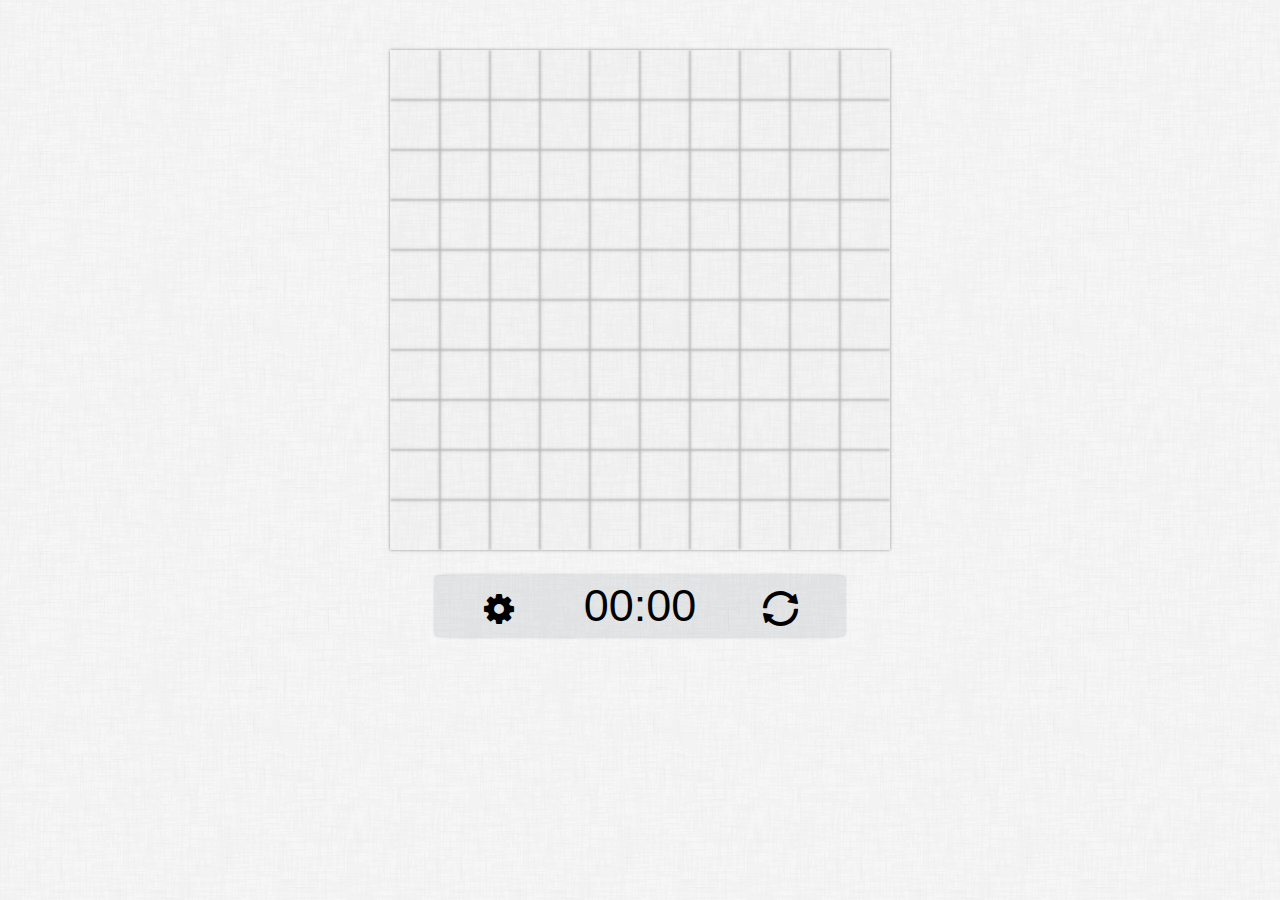
<file: index.html>
<!DOCTYPE html>
<html lang="en">

<head>
    <meta charset="UTF-8">
    <meta name="viewport" content="width=device-width, initial-scale=1.0">
    <meta http-equiv="X-UA-Compatible" content="ie=edge">
    <script src="js/jquery-3.3.1.min.js"></script>
    <script src="js/main.js"></script>
    <script src="js/jquery-ui-1.12.1.custom/jquery-ui.js"></script>
  
    <link rel="stylesheet" href="css/main.css">
    <link rel="stylesheet" href="js/jquery-ui-1.12.1.custom/jquery-ui.css">
    <link rel="stylesheet" href="css/fontello-28ac5eaf/css/saper.css">
    <link rel="stylesheet" href="css/animate.css-master/animate.css">
    <title>Saper</title>
</head>

<body>     
    <div id="brett" class="animated "></div>
    <div id="tabela" class="animated" >
        <i class="icon-cog-1"></i> <span>00:00</span> <i class="icon-spin3 animate-spin"></i>
    </div>
    <div id="ustawienia" class="animated ">
        <!--  -->
        <p>
            <label for="szerokosc">Szerokość:</label>
            <input type="text" id="szerokosc" readonly >
        </p>
        <div id="slider-szerokosc"></div>
  
    <!--  -->
    <p>
        <label for="dlugosc">Długość:</label>
        <input type="text" id="dlugosc" readonly>
    </p>
    <div id="slider-dlugosc"></div>
   
    <p>
        <label for="bomb">Ilość bomb:</label>
        <input type="text" id="bomb" readonly >
    </p>
    <div id="slider-bomb"></div>
    <div id="zapis">Zapis zmiany</div>
      </div>
    <!--  -->

</body>

</html>

<!-- ustawienia czas restart -->
</file>
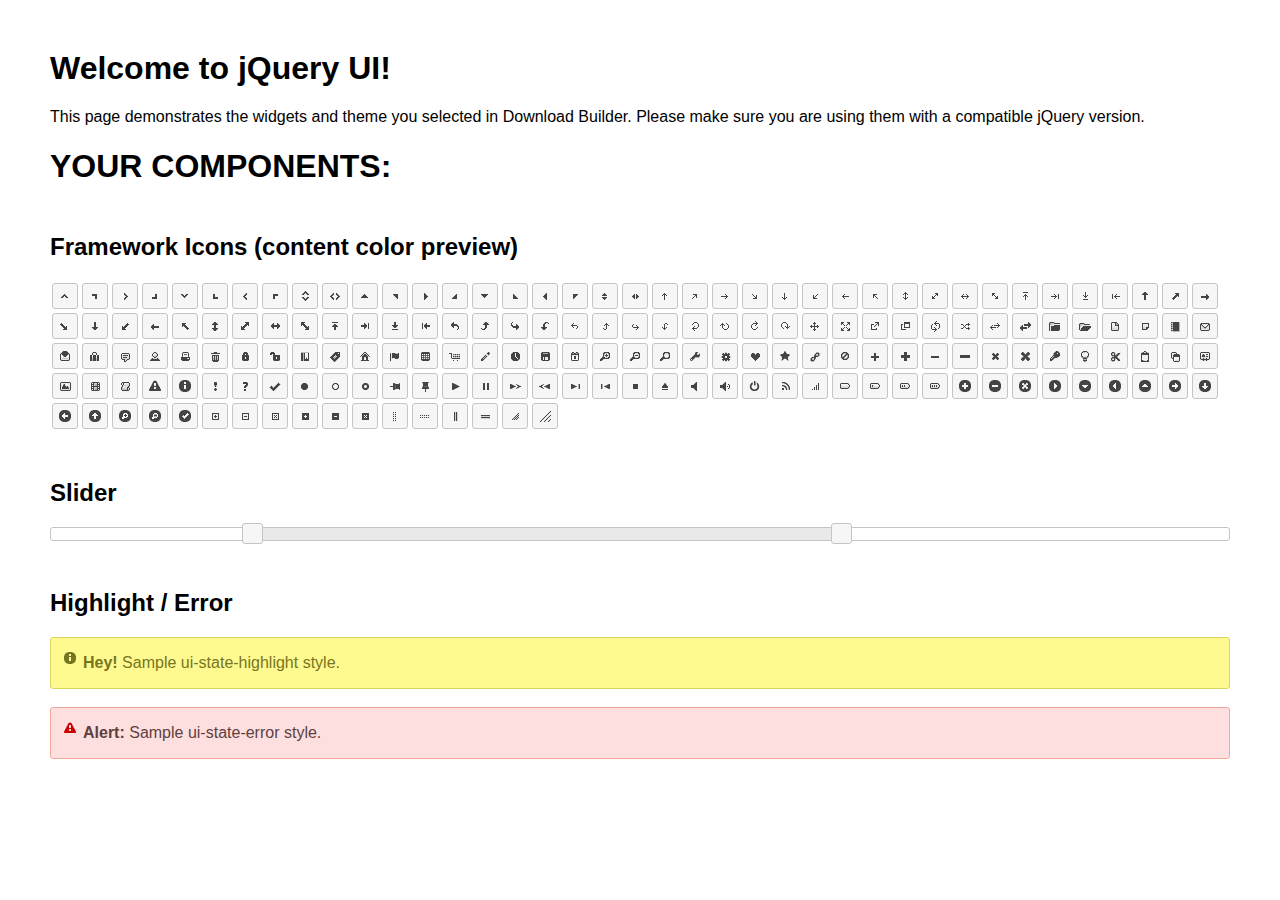
<file: js/jquery-ui-1.12.1.custom/index.html>
<!doctype html>
<html lang="us">
<head>
	<meta charset="utf-8">
	<title>jQuery UI Example Page</title>
	<link href="jquery-ui.css" rel="stylesheet">
	<style>
	body{
		font-family: "Trebuchet MS", sans-serif;
		margin: 50px;
	}
	.demoHeaders {
		margin-top: 2em;
	}
	#dialog-link {
		padding: .4em 1em .4em 20px;
		text-decoration: none;
		position: relative;
	}
	#dialog-link span.ui-icon {
		margin: 0 5px 0 0;
		position: absolute;
		left: .2em;
		top: 50%;
		margin-top: -8px;
	}
	#icons {
		margin: 0;
		padding: 0;
	}
	#icons li {
		margin: 2px;
		position: relative;
		padding: 4px 0;
		cursor: pointer;
		float: left;
		list-style: none;
	}
	#icons span.ui-icon {
		float: left;
		margin: 0 4px;
	}
	.fakewindowcontain .ui-widget-overlay {
		position: absolute;
	}
	select {
		width: 200px;
	}
	</style>
</head>
<body>

<h1>Welcome to jQuery UI!</h1>

<div class="ui-widget">
	<p>This page demonstrates the widgets and theme you selected in Download Builder. Please make sure you are using them with a compatible jQuery version.</p>
</div>

<h1>YOUR COMPONENTS:</h1>
















<h2 class="demoHeaders">Framework Icons (content color preview)</h2>
<ul id="icons" class="ui-widget ui-helper-clearfix">
	<li class="ui-state-default ui-corner-all" title=".ui-icon-caret-1-n"><span class="ui-icon ui-icon-caret-1-n"></span></li>
	<li class="ui-state-default ui-corner-all" title=".ui-icon-caret-1-ne"><span class="ui-icon ui-icon-caret-1-ne"></span></li>
	<li class="ui-state-default ui-corner-all" title=".ui-icon-caret-1-e"><span class="ui-icon ui-icon-caret-1-e"></span></li>
	<li class="ui-state-default ui-corner-all" title=".ui-icon-caret-1-se"><span class="ui-icon ui-icon-caret-1-se"></span></li>
	<li class="ui-state-default ui-corner-all" title=".ui-icon-caret-1-s"><span class="ui-icon ui-icon-caret-1-s"></span></li>
	<li class="ui-state-default ui-corner-all" title=".ui-icon-caret-1-sw"><span class="ui-icon ui-icon-caret-1-sw"></span></li>
	<li class="ui-state-default ui-corner-all" title=".ui-icon-caret-1-w"><span class="ui-icon ui-icon-caret-1-w"></span></li>
	<li class="ui-state-default ui-corner-all" title=".ui-icon-caret-1-nw"><span class="ui-icon ui-icon-caret-1-nw"></span></li>
	<li class="ui-state-default ui-corner-all" title=".ui-icon-caret-2-n-s"><span class="ui-icon ui-icon-caret-2-n-s"></span></li>
	<li class="ui-state-default ui-corner-all" title=".ui-icon-caret-2-e-w"><span class="ui-icon ui-icon-caret-2-e-w"></span></li>
	<li class="ui-state-default ui-corner-all" title=".ui-icon-triangle-1-n"><span class="ui-icon ui-icon-triangle-1-n"></span></li>
	<li class="ui-state-default ui-corner-all" title=".ui-icon-triangle-1-ne"><span class="ui-icon ui-icon-triangle-1-ne"></span></li>
	<li class="ui-state-default ui-corner-all" title=".ui-icon-triangle-1-e"><span class="ui-icon ui-icon-triangle-1-e"></span></li>
	<li class="ui-state-default ui-corner-all" title=".ui-icon-triangle-1-se"><span class="ui-icon ui-icon-triangle-1-se"></span></li>
	<li class="ui-state-default ui-corner-all" title=".ui-icon-triangle-1-s"><span class="ui-icon ui-icon-triangle-1-s"></span></li>
	<li class="ui-state-default ui-corner-all" title=".ui-icon-triangle-1-sw"><span class="ui-icon ui-icon-triangle-1-sw"></span></li>
	<li class="ui-state-default ui-corner-all" title=".ui-icon-triangle-1-w"><span class="ui-icon ui-icon-triangle-1-w"></span></li>
	<li class="ui-state-default ui-corner-all" title=".ui-icon-triangle-1-nw"><span class="ui-icon ui-icon-triangle-1-nw"></span></li>
	<li class="ui-state-default ui-corner-all" title=".ui-icon-triangle-2-n-s"><span class="ui-icon ui-icon-triangle-2-n-s"></span></li>
	<li class="ui-state-default ui-corner-all" title=".ui-icon-triangle-2-e-w"><span class="ui-icon ui-icon-triangle-2-e-w"></span></li>
	<li class="ui-state-default ui-corner-all" title=".ui-icon-arrow-1-n"><span class="ui-icon ui-icon-arrow-1-n"></span></li>
	<li class="ui-state-default ui-corner-all" title=".ui-icon-arrow-1-ne"><span class="ui-icon ui-icon-arrow-1-ne"></span></li>
	<li class="ui-state-default ui-corner-all" title=".ui-icon-arrow-1-e"><span class="ui-icon ui-icon-arrow-1-e"></span></li>
	<li class="ui-state-default ui-corner-all" title=".ui-icon-arrow-1-se"><span class="ui-icon ui-icon-arrow-1-se"></span></li>
	<li class="ui-state-default ui-corner-all" title=".ui-icon-arrow-1-s"><span class="ui-icon ui-icon-arrow-1-s"></span></li>
	<li class="ui-state-default ui-corner-all" title=".ui-icon-arrow-1-sw"><span class="ui-icon ui-icon-arrow-1-sw"></span></li>
	<li class="ui-state-default ui-corner-all" title=".ui-icon-arrow-1-w"><span class="ui-icon ui-icon-arrow-1-w"></span></li>
	<li class="ui-state-default ui-corner-all" title=".ui-icon-arrow-1-nw"><span class="ui-icon ui-icon-arrow-1-nw"></span></li>
	<li class="ui-state-default ui-corner-all" title=".ui-icon-arrow-2-n-s"><span class="ui-icon ui-icon-arrow-2-n-s"></span></li>
	<li class="ui-state-default ui-corner-all" title=".ui-icon-arrow-2-ne-sw"><span class="ui-icon ui-icon-arrow-2-ne-sw"></span></li>
	<li class="ui-state-default ui-corner-all" title=".ui-icon-arrow-2-e-w"><span class="ui-icon ui-icon-arrow-2-e-w"></span></li>
	<li class="ui-state-default ui-corner-all" title=".ui-icon-arrow-2-se-nw"><span class="ui-icon ui-icon-arrow-2-se-nw"></span></li>
	<li class="ui-state-default ui-corner-all" title=".ui-icon-arrowstop-1-n"><span class="ui-icon ui-icon-arrowstop-1-n"></span></li>
	<li class="ui-state-default ui-corner-all" title=".ui-icon-arrowstop-1-e"><span class="ui-icon ui-icon-arrowstop-1-e"></span></li>
	<li class="ui-state-default ui-corner-all" title=".ui-icon-arrowstop-1-s"><span class="ui-icon ui-icon-arrowstop-1-s"></span></li>
	<li class="ui-state-default ui-corner-all" title=".ui-icon-arrowstop-1-w"><span class="ui-icon ui-icon-arrowstop-1-w"></span></li>
	<li class="ui-state-default ui-corner-all" title=".ui-icon-arrowthick-1-n"><span class="ui-icon ui-icon-arrowthick-1-n"></span></li>
	<li class="ui-state-default ui-corner-all" title=".ui-icon-arrowthick-1-ne"><span class="ui-icon ui-icon-arrowthick-1-ne"></span></li>
	<li class="ui-state-default ui-corner-all" title=".ui-icon-arrowthick-1-e"><span class="ui-icon ui-icon-arrowthick-1-e"></span></li>
	<li class="ui-state-default ui-corner-all" title=".ui-icon-arrowthick-1-se"><span class="ui-icon ui-icon-arrowthick-1-se"></span></li>
	<li class="ui-state-default ui-corner-all" title=".ui-icon-arrowthick-1-s"><span class="ui-icon ui-icon-arrowthick-1-s"></span></li>
	<li class="ui-state-default ui-corner-all" title=".ui-icon-arrowthick-1-sw"><span class="ui-icon ui-icon-arrowthick-1-sw"></span></li>
	<li class="ui-state-default ui-corner-all" title=".ui-icon-arrowthick-1-w"><span class="ui-icon ui-icon-arrowthick-1-w"></span></li>
	<li class="ui-state-default ui-corner-all" title=".ui-icon-arrowthick-1-nw"><span class="ui-icon ui-icon-arrowthick-1-nw"></span></li>
	<li class="ui-state-default ui-corner-all" title=".ui-icon-arrowthick-2-n-s"><span class="ui-icon ui-icon-arrowthick-2-n-s"></span></li>
	<li class="ui-state-default ui-corner-all" title=".ui-icon-arrowthick-2-ne-sw"><span class="ui-icon ui-icon-arrowthick-2-ne-sw"></span></li>
	<li class="ui-state-default ui-corner-all" title=".ui-icon-arrowthick-2-e-w"><span class="ui-icon ui-icon-arrowthick-2-e-w"></span></li>
	<li class="ui-state-default ui-corner-all" title=".ui-icon-arrowthick-2-se-nw"><span class="ui-icon ui-icon-arrowthick-2-se-nw"></span></li>
	<li class="ui-state-default ui-corner-all" title=".ui-icon-arrowthickstop-1-n"><span class="ui-icon ui-icon-arrowthickstop-1-n"></span></li>
	<li class="ui-state-default ui-corner-all" title=".ui-icon-arrowthickstop-1-e"><span class="ui-icon ui-icon-arrowthickstop-1-e"></span></li>
	<li class="ui-state-default ui-corner-all" title=".ui-icon-arrowthickstop-1-s"><span class="ui-icon ui-icon-arrowthickstop-1-s"></span></li>
	<li class="ui-state-default ui-corner-all" title=".ui-icon-arrowthickstop-1-w"><span class="ui-icon ui-icon-arrowthickstop-1-w"></span></li>
	<li class="ui-state-default ui-corner-all" title=".ui-icon-arrowreturnthick-1-w"><span class="ui-icon ui-icon-arrowreturnthick-1-w"></span></li>
	<li class="ui-state-default ui-corner-all" title=".ui-icon-arrowreturnthick-1-n"><span class="ui-icon ui-icon-arrowreturnthick-1-n"></span></li>
	<li class="ui-state-default ui-corner-all" title=".ui-icon-arrowreturnthick-1-e"><span class="ui-icon ui-icon-arrowreturnthick-1-e"></span></li>
	<li class="ui-state-default ui-corner-all" title=".ui-icon-arrowreturnthick-1-s"><span class="ui-icon ui-icon-arrowreturnthick-1-s"></span></li>
	<li class="ui-state-default ui-corner-all" title=".ui-icon-arrowreturn-1-w"><span class="ui-icon ui-icon-arrowreturn-1-w"></span></li>
	<li class="ui-state-default ui-corner-all" title=".ui-icon-arrowreturn-1-n"><span class="ui-icon ui-icon-arrowreturn-1-n"></span></li>
	<li class="ui-state-default ui-corner-all" title=".ui-icon-arrowreturn-1-e"><span class="ui-icon ui-icon-arrowreturn-1-e"></span></li>
	<li class="ui-state-default ui-corner-all" title=".ui-icon-arrowreturn-1-s"><span class="ui-icon ui-icon-arrowreturn-1-s"></span></li>
	<li class="ui-state-default ui-corner-all" title=".ui-icon-arrowrefresh-1-w"><span class="ui-icon ui-icon-arrowrefresh-1-w"></span></li>
	<li class="ui-state-default ui-corner-all" title=".ui-icon-arrowrefresh-1-n"><span class="ui-icon ui-icon-arrowrefresh-1-n"></span></li>
	<li class="ui-state-default ui-corner-all" title=".ui-icon-arrowrefresh-1-e"><span class="ui-icon ui-icon-arrowrefresh-1-e"></span></li>
	<li class="ui-state-default ui-corner-all" title=".ui-icon-arrowrefresh-1-s"><span class="ui-icon ui-icon-arrowrefresh-1-s"></span></li>
	<li class="ui-state-default ui-corner-all" title=".ui-icon-arrow-4"><span class="ui-icon ui-icon-arrow-4"></span></li>
	<li class="ui-state-default ui-corner-all" title=".ui-icon-arrow-4-diag"><span class="ui-icon ui-icon-arrow-4-diag"></span></li>
	<li class="ui-state-default ui-corner-all" title=".ui-icon-extlink"><span class="ui-icon ui-icon-extlink"></span></li>
	<li class="ui-state-default ui-corner-all" title=".ui-icon-newwin"><span class="ui-icon ui-icon-newwin"></span></li>
	<li class="ui-state-default ui-corner-all" title=".ui-icon-refresh"><span class="ui-icon ui-icon-refresh"></span></li>
	<li class="ui-state-default ui-corner-all" title=".ui-icon-shuffle"><span class="ui-icon ui-icon-shuffle"></span></li>
	<li class="ui-state-default ui-corner-all" title=".ui-icon-transfer-e-w"><span class="ui-icon ui-icon-transfer-e-w"></span></li>
	<li class="ui-state-default ui-corner-all" title=".ui-icon-transferthick-e-w"><span class="ui-icon ui-icon-transferthick-e-w"></span></li>
	<li class="ui-state-default ui-corner-all" title=".ui-icon-folder-collapsed"><span class="ui-icon ui-icon-folder-collapsed"></span></li>
	<li class="ui-state-default ui-corner-all" title=".ui-icon-folder-open"><span class="ui-icon ui-icon-folder-open"></span></li>
	<li class="ui-state-default ui-corner-all" title=".ui-icon-document"><span class="ui-icon ui-icon-document"></span></li>
	<li class="ui-state-default ui-corner-all" title=".ui-icon-document-b"><span class="ui-icon ui-icon-document-b"></span></li>
	<li class="ui-state-default ui-corner-all" title=".ui-icon-note"><span class="ui-icon ui-icon-note"></span></li>
	<li class="ui-state-default ui-corner-all" title=".ui-icon-mail-closed"><span class="ui-icon ui-icon-mail-closed"></span></li>
	<li class="ui-state-default ui-corner-all" title=".ui-icon-mail-open"><span class="ui-icon ui-icon-mail-open"></span></li>
	<li class="ui-state-default ui-corner-all" title=".ui-icon-suitcase"><span class="ui-icon ui-icon-suitcase"></span></li>
	<li class="ui-state-default ui-corner-all" title=".ui-icon-comment"><span class="ui-icon ui-icon-comment"></span></li>
	<li class="ui-state-default ui-corner-all" title=".ui-icon-person"><span class="ui-icon ui-icon-person"></span></li>
	<li class="ui-state-default ui-corner-all" title=".ui-icon-print"><span class="ui-icon ui-icon-print"></span></li>
	<li class="ui-state-default ui-corner-all" title=".ui-icon-trash"><span class="ui-icon ui-icon-trash"></span></li>
	<li class="ui-state-default ui-corner-all" title=".ui-icon-locked"><span class="ui-icon ui-icon-locked"></span></li>
	<li class="ui-state-default ui-corner-all" title=".ui-icon-unlocked"><span class="ui-icon ui-icon-unlocked"></span></li>
	<li class="ui-state-default ui-corner-all" title=".ui-icon-bookmark"><span class="ui-icon ui-icon-bookmark"></span></li>
	<li class="ui-state-default ui-corner-all" title=".ui-icon-tag"><span class="ui-icon ui-icon-tag"></span></li>
	<li class="ui-state-default ui-corner-all" title=".ui-icon-home"><span class="ui-icon ui-icon-home"></span></li>
	<li class="ui-state-default ui-corner-all" title=".ui-icon-flag"><span class="ui-icon ui-icon-flag"></span></li>
	<li class="ui-state-default ui-corner-all" title=".ui-icon-calculator"><span class="ui-icon ui-icon-calculator"></span></li>
	<li class="ui-state-default ui-corner-all" title=".ui-icon-cart"><span class="ui-icon ui-icon-cart"></span></li>
	<li class="ui-state-default ui-corner-all" title=".ui-icon-pencil"><span class="ui-icon ui-icon-pencil"></span></li>
	<li class="ui-state-default ui-corner-all" title=".ui-icon-clock"><span class="ui-icon ui-icon-clock"></span></li>
	<li class="ui-state-default ui-corner-all" title=".ui-icon-disk"><span class="ui-icon ui-icon-disk"></span></li>
	<li class="ui-state-default ui-corner-all" title=".ui-icon-calendar"><span class="ui-icon ui-icon-calendar"></span></li>
	<li class="ui-state-default ui-corner-all" title=".ui-icon-zoomin"><span class="ui-icon ui-icon-zoomin"></span></li>
	<li class="ui-state-default ui-corner-all" title=".ui-icon-zoomout"><span class="ui-icon ui-icon-zoomout"></span></li>
	<li class="ui-state-default ui-corner-all" title=".ui-icon-search"><span class="ui-icon ui-icon-search"></span></li>
	<li class="ui-state-default ui-corner-all" title=".ui-icon-wrench"><span class="ui-icon ui-icon-wrench"></span></li>
	<li class="ui-state-default ui-corner-all" title=".ui-icon-gear"><span class="ui-icon ui-icon-gear"></span></li>
	<li class="ui-state-default ui-corner-all" title=".ui-icon-heart"><span class="ui-icon ui-icon-heart"></span></li>
	<li class="ui-state-default ui-corner-all" title=".ui-icon-star"><span class="ui-icon ui-icon-star"></span></li>
	<li class="ui-state-default ui-corner-all" title=".ui-icon-link"><span class="ui-icon ui-icon-link"></span></li>
	<li class="ui-state-default ui-corner-all" title=".ui-icon-cancel"><span class="ui-icon ui-icon-cancel"></span></li>
	<li class="ui-state-default ui-corner-all" title=".ui-icon-plus"><span class="ui-icon ui-icon-plus"></span></li>
	<li class="ui-state-default ui-corner-all" title=".ui-icon-plusthick"><span class="ui-icon ui-icon-plusthick"></span></li>
	<li class="ui-state-default ui-corner-all" title=".ui-icon-minus"><span class="ui-icon ui-icon-minus"></span></li>
	<li class="ui-state-default ui-corner-all" title=".ui-icon-minusthick"><span class="ui-icon ui-icon-minusthick"></span></li>
	<li class="ui-state-default ui-corner-all" title=".ui-icon-close"><span class="ui-icon ui-icon-close"></span></li>
	<li class="ui-state-default ui-corner-all" title=".ui-icon-closethick"><span class="ui-icon ui-icon-closethick"></span></li>
	<li class="ui-state-default ui-corner-all" title=".ui-icon-key"><span class="ui-icon ui-icon-key"></span></li>
	<li class="ui-state-default ui-corner-all" title=".ui-icon-lightbulb"><span class="ui-icon ui-icon-lightbulb"></span></li>
	<li class="ui-state-default ui-corner-all" title=".ui-icon-scissors"><span class="ui-icon ui-icon-scissors"></span></li>
	<li class="ui-state-default ui-corner-all" title=".ui-icon-clipboard"><span class="ui-icon ui-icon-clipboard"></span></li>
	<li class="ui-state-default ui-corner-all" title=".ui-icon-copy"><span class="ui-icon ui-icon-copy"></span></li>
	<li class="ui-state-default ui-corner-all" title=".ui-icon-contact"><span class="ui-icon ui-icon-contact"></span></li>
	<li class="ui-state-default ui-corner-all" title=".ui-icon-image"><span class="ui-icon ui-icon-image"></span></li>
	<li class="ui-state-default ui-corner-all" title=".ui-icon-video"><span class="ui-icon ui-icon-video"></span></li>
	<li class="ui-state-default ui-corner-all" title=".ui-icon-script"><span class="ui-icon ui-icon-script"></span></li>
	<li class="ui-state-default ui-corner-all" title=".ui-icon-alert"><span class="ui-icon ui-icon-alert"></span></li>
	<li class="ui-state-default ui-corner-all" title=".ui-icon-info"><span class="ui-icon ui-icon-info"></span></li>
	<li class="ui-state-default ui-corner-all" title=".ui-icon-notice"><span class="ui-icon ui-icon-notice"></span></li>
	<li class="ui-state-default ui-corner-all" title=".ui-icon-help"><span class="ui-icon ui-icon-help"></span></li>
	<li class="ui-state-default ui-corner-all" title=".ui-icon-check"><span class="ui-icon ui-icon-check"></span></li>
	<li class="ui-state-default ui-corner-all" title=".ui-icon-bullet"><span class="ui-icon ui-icon-bullet"></span></li>
	<li class="ui-state-default ui-corner-all" title=".ui-icon-radio-off"><span class="ui-icon ui-icon-radio-off"></span></li>
	<li class="ui-state-default ui-corner-all" title=".ui-icon-radio-on"><span class="ui-icon ui-icon-radio-on"></span></li>
	<li class="ui-state-default ui-corner-all" title=".ui-icon-pin-w"><span class="ui-icon ui-icon-pin-w"></span></li>
	<li class="ui-state-default ui-corner-all" title=".ui-icon-pin-s"><span class="ui-icon ui-icon-pin-s"></span></li>
	<li class="ui-state-default ui-corner-all" title=".ui-icon-play"><span class="ui-icon ui-icon-play"></span></li>
	<li class="ui-state-default ui-corner-all" title=".ui-icon-pause"><span class="ui-icon ui-icon-pause"></span></li>
	<li class="ui-state-default ui-corner-all" title=".ui-icon-seek-next"><span class="ui-icon ui-icon-seek-next"></span></li>
	<li class="ui-state-default ui-corner-all" title=".ui-icon-seek-prev"><span class="ui-icon ui-icon-seek-prev"></span></li>
	<li class="ui-state-default ui-corner-all" title=".ui-icon-seek-end"><span class="ui-icon ui-icon-seek-end"></span></li>
	<li class="ui-state-default ui-corner-all" title=".ui-icon-seek-first"><span class="ui-icon ui-icon-seek-first"></span></li>
	<li class="ui-state-default ui-corner-all" title=".ui-icon-stop"><span class="ui-icon ui-icon-stop"></span></li>
	<li class="ui-state-default ui-corner-all" title=".ui-icon-eject"><span class="ui-icon ui-icon-eject"></span></li>
	<li class="ui-state-default ui-corner-all" title=".ui-icon-volume-off"><span class="ui-icon ui-icon-volume-off"></span></li>
	<li class="ui-state-default ui-corner-all" title=".ui-icon-volume-on"><span class="ui-icon ui-icon-volume-on"></span></li>
	<li class="ui-state-default ui-corner-all" title=".ui-icon-power"><span class="ui-icon ui-icon-power"></span></li>
	<li class="ui-state-default ui-corner-all" title=".ui-icon-signal-diag"><span class="ui-icon ui-icon-signal-diag"></span></li>
	<li class="ui-state-default ui-corner-all" title=".ui-icon-signal"><span class="ui-icon ui-icon-signal"></span></li>
	<li class="ui-state-default ui-corner-all" title=".ui-icon-battery-0"><span class="ui-icon ui-icon-battery-0"></span></li>
	<li class="ui-state-default ui-corner-all" title=".ui-icon-battery-1"><span class="ui-icon ui-icon-battery-1"></span></li>
	<li class="ui-state-default ui-corner-all" title=".ui-icon-battery-2"><span class="ui-icon ui-icon-battery-2"></span></li>
	<li class="ui-state-default ui-corner-all" title=".ui-icon-battery-3"><span class="ui-icon ui-icon-battery-3"></span></li>
	<li class="ui-state-default ui-corner-all" title=".ui-icon-circle-plus"><span class="ui-icon ui-icon-circle-plus"></span></li>
	<li class="ui-state-default ui-corner-all" title=".ui-icon-circle-minus"><span class="ui-icon ui-icon-circle-minus"></span></li>
	<li class="ui-state-default ui-corner-all" title=".ui-icon-circle-close"><span class="ui-icon ui-icon-circle-close"></span></li>
	<li class="ui-state-default ui-corner-all" title=".ui-icon-circle-triangle-e"><span class="ui-icon ui-icon-circle-triangle-e"></span></li>
	<li class="ui-state-default ui-corner-all" title=".ui-icon-circle-triangle-s"><span class="ui-icon ui-icon-circle-triangle-s"></span></li>
	<li class="ui-state-default ui-corner-all" title=".ui-icon-circle-triangle-w"><span class="ui-icon ui-icon-circle-triangle-w"></span></li>
	<li class="ui-state-default ui-corner-all" title=".ui-icon-circle-triangle-n"><span class="ui-icon ui-icon-circle-triangle-n"></span></li>
	<li class="ui-state-default ui-corner-all" title=".ui-icon-circle-arrow-e"><span class="ui-icon ui-icon-circle-arrow-e"></span></li>
	<li class="ui-state-default ui-corner-all" title=".ui-icon-circle-arrow-s"><span class="ui-icon ui-icon-circle-arrow-s"></span></li>
	<li class="ui-state-default ui-corner-all" title=".ui-icon-circle-arrow-w"><span class="ui-icon ui-icon-circle-arrow-w"></span></li>
	<li class="ui-state-default ui-corner-all" title=".ui-icon-circle-arrow-n"><span class="ui-icon ui-icon-circle-arrow-n"></span></li>
	<li class="ui-state-default ui-corner-all" title=".ui-icon-circle-zoomin"><span class="ui-icon ui-icon-circle-zoomin"></span></li>
	<li class="ui-state-default ui-corner-all" title=".ui-icon-circle-zoomout"><span class="ui-icon ui-icon-circle-zoomout"></span></li>
	<li class="ui-state-default ui-corner-all" title=".ui-icon-circle-check"><span class="ui-icon ui-icon-circle-check"></span></li>
	<li class="ui-state-default ui-corner-all" title=".ui-icon-circlesmall-plus"><span class="ui-icon ui-icon-circlesmall-plus"></span></li>
	<li class="ui-state-default ui-corner-all" title=".ui-icon-circlesmall-minus"><span class="ui-icon ui-icon-circlesmall-minus"></span></li>
	<li class="ui-state-default ui-corner-all" title=".ui-icon-circlesmall-close"><span class="ui-icon ui-icon-circlesmall-close"></span></li>
	<li class="ui-state-default ui-corner-all" title=".ui-icon-squaresmall-plus"><span class="ui-icon ui-icon-squaresmall-plus"></span></li>
	<li class="ui-state-default ui-corner-all" title=".ui-icon-squaresmall-minus"><span class="ui-icon ui-icon-squaresmall-minus"></span></li>
	<li class="ui-state-default ui-corner-all" title=".ui-icon-squaresmall-close"><span class="ui-icon ui-icon-squaresmall-close"></span></li>
	<li class="ui-state-default ui-corner-all" title=".ui-icon-grip-dotted-vertical"><span class="ui-icon ui-icon-grip-dotted-vertical"></span></li>
	<li class="ui-state-default ui-corner-all" title=".ui-icon-grip-dotted-horizontal"><span class="ui-icon ui-icon-grip-dotted-horizontal"></span></li>
	<li class="ui-state-default ui-corner-all" title=".ui-icon-grip-solid-vertical"><span class="ui-icon ui-icon-grip-solid-vertical"></span></li>
	<li class="ui-state-default ui-corner-all" title=".ui-icon-grip-solid-horizontal"><span class="ui-icon ui-icon-grip-solid-horizontal"></span></li>
	<li class="ui-state-default ui-corner-all" title=".ui-icon-gripsmall-diagonal-se"><span class="ui-icon ui-icon-gripsmall-diagonal-se"></span></li>
	<li class="ui-state-default ui-corner-all" title=".ui-icon-grip-diagonal-se"><span class="ui-icon ui-icon-grip-diagonal-se"></span></li>
</ul>


<!-- Slider -->
<h2 class="demoHeaders">Slider</h2>
<div id="slider"></div>














<!-- Highlight / Error -->
<h2 class="demoHeaders">Highlight / Error</h2>
<div class="ui-widget">
	<div class="ui-state-highlight ui-corner-all" style="margin-top: 20px; padding: 0 .7em;">
		<p><span class="ui-icon ui-icon-info" style="float: left; margin-right: .3em;"></span>
		<strong>Hey!</strong> Sample ui-state-highlight style.</p>
	</div>
</div>
<br>
<div class="ui-widget">
	<div class="ui-state-error ui-corner-all" style="padding: 0 .7em;">
		<p><span class="ui-icon ui-icon-alert" style="float: left; margin-right: .3em;"></span>
		<strong>Alert:</strong> Sample ui-state-error style.</p>
	</div>
</div>

<script src="external/jquery/jquery.js"></script>
<script src="jquery-ui.js"></script>
<script>

















$( "#slider" ).slider({
	range: true,
	values: [ 17, 67 ]
});












// Hover states on the static widgets
$( "#dialog-link, #icons li" ).hover(
	function() {
		$( this ).addClass( "ui-state-hover" );
	},
	function() {
		$( this ).removeClass( "ui-state-hover" );
	}
);
</script>
</body>
</html>
</file>
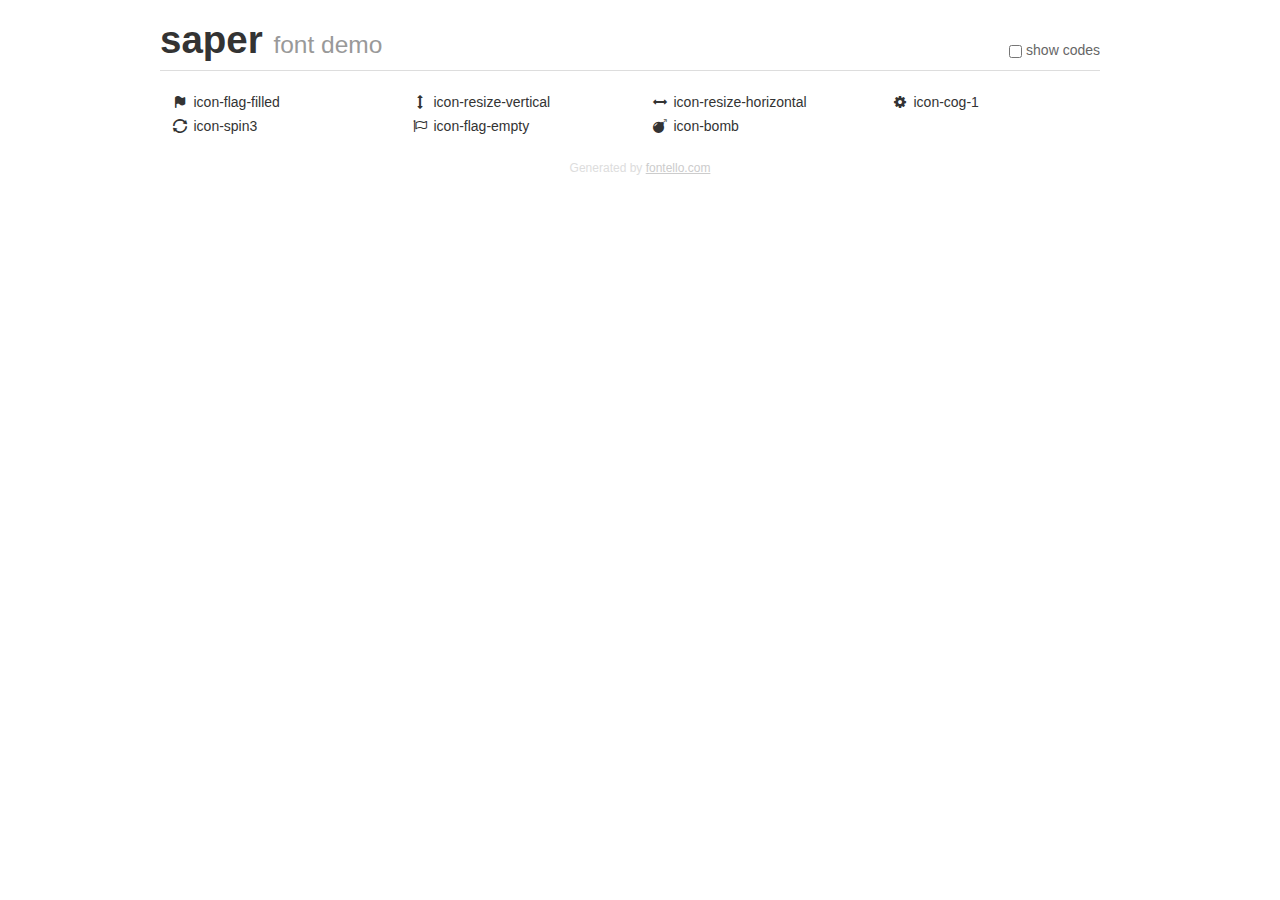
<file: css/fontello-28ac5eaf/demo.html>
<!DOCTYPE html>
<html>
  <head><!--[if lt IE 9]><script language="javascript" type="text/javascript" src="//html5shim.googlecode.com/svn/trunk/html5.js"></script><![endif]-->
    <meta charset="UTF-8"><style>/*
 * Bootstrap v2.2.1
 *
 * Copyright 2012 Twitter, Inc
 * Licensed under the Apache License v2.0
 * http://www.apache.org/licenses/LICENSE-2.0
 *
 * Designed and built with all the love in the world @twitter by @mdo and @fat.
 */
.clearfix {
  *zoom: 1;
}
.clearfix:before,
.clearfix:after {
  display: table;
  content: "";
  line-height: 0;
}
.clearfix:after {
  clear: both;
}
html {
  font-size: 100%;
  -webkit-text-size-adjust: 100%;
  -ms-text-size-adjust: 100%;
}
a:focus {
  outline: thin dotted #333;
  outline: 5px auto -webkit-focus-ring-color;
  outline-offset: -2px;
}
a:hover,
a:active {
  outline: 0;
}
button,
input,
select,
textarea {
  margin: 0;
  font-size: 100%;
  vertical-align: middle;
}
button,
input {
  *overflow: visible;
  line-height: normal;
}
button::-moz-focus-inner,
input::-moz-focus-inner {
  padding: 0;
  border: 0;
}
body {
  margin: 0;
  font-family: "Helvetica Neue", Helvetica, Arial, sans-serif;
  font-size: 14px;
  line-height: 20px;
  color: #333;
  background-color: #fff;
}
a {
  color: #08c;
  text-decoration: none;
}
a:hover {
  color: #005580;
  text-decoration: underline;
}
.row {
  margin-left: -20px;
  *zoom: 1;
}
.row:before,
.row:after {
  display: table;
  content: "";
  line-height: 0;
}
.row:after {
  clear: both;
}
[class*="span"] {
  float: left;
  min-height: 1px;
  margin-left: 20px;
}
.container,
.navbar-static-top .container,
.navbar-fixed-top .container,
.navbar-fixed-bottom .container {
  width: 940px;
}
.span12 {
  width: 940px;
}
.span11 {
  width: 860px;
}
.span10 {
  width: 780px;
}
.span9 {
  width: 700px;
}
.span8 {
  width: 620px;
}
.span7 {
  width: 540px;
}
.span6 {
  width: 460px;
}
.span5 {
  width: 380px;
}
.span4 {
  width: 300px;
}
.span3 {
  width: 220px;
}
.span2 {
  width: 140px;
}
.span1 {
  width: 60px;
}
[class*="span"].pull-right,
.row-fluid [class*="span"].pull-right {
  float: right;
}
.container {
  margin-right: auto;
  margin-left: auto;
  *zoom: 1;
}
.container:before,
.container:after {
  display: table;
  content: "";
  line-height: 0;
}
.container:after {
  clear: both;
}
p {
  margin: 0 0 10px;
}
.lead {
  margin-bottom: 20px;
  font-size: 21px;
  font-weight: 200;
  line-height: 30px;
}
small {
  font-size: 85%;
}
h1 {
  margin: 10px 0;
  font-family: inherit;
  font-weight: bold;
  line-height: 20px;
  color: inherit;
  text-rendering: optimizelegibility;
}
h1 small {
  font-weight: normal;
  line-height: 1;
  color: #999;
}
h1 {
  line-height: 40px;
}
h1 {
  font-size: 38.5px;
}
h1 small {
  font-size: 24.5px;
}
body {
  margin-top: 90px;
}
.header {
  position: fixed;
  top: 0;
  left: 50%;
  margin-left: -480px;
  background-color: #fff;
  border-bottom: 1px solid #ddd;
  padding-top: 10px;
  z-index: 10;
}
.footer {
  color: #ddd;
  font-size: 12px;
  text-align: center;
  margin-top: 20px;
}
.footer a {
  color: #ccc;
  text-decoration: underline;
}
.the-icons {
  font-size: 14px;
  line-height: 24px;
}
.switch {
  position: absolute;
  right: 0;
  bottom: 10px;
  color: #666;
}
.switch input {
  margin-right: 0.3em;
}
.codesOn .i-name {
  display: none;
}
.codesOn .i-code {
  display: inline;
}
.i-code {
  display: none;
}
@font-face {
      font-family: 'saper';
      src: url('./font/saper.eot?43467642');
      src: url('./font/saper.eot?43467642#iefix') format('embedded-opentype'),
           url('./font/saper.woff?43467642') format('woff'),
           url('./font/saper.ttf?43467642') format('truetype'),
           url('./font/saper.svg?43467642#saper') format('svg');
      font-weight: normal;
      font-style: normal;
    }
     
     
    .demo-icon
    {
      font-family: "saper";
      font-style: normal;
      font-weight: normal;
      speak: none;
     
      display: inline-block;
      text-decoration: inherit;
      width: 1em;
      margin-right: .2em;
      text-align: center;
      /* opacity: .8; */
     
      /* For safety - reset parent styles, that can break glyph codes*/
      font-variant: normal;
      text-transform: none;
     
      /* fix buttons height, for twitter bootstrap */
      line-height: 1em;
     
      /* Animation center compensation - margins should be symmetric */
      /* remove if not needed */
      margin-left: .2em;
     
      /* You can be more comfortable with increased icons size */
      /* font-size: 120%; */
     
      /* Font smoothing. That was taken from TWBS */
      -webkit-font-smoothing: antialiased;
      -moz-osx-font-smoothing: grayscale;
     
      /* Uncomment for 3D effect */
      /* text-shadow: 1px 1px 1px rgba(127, 127, 127, 0.3); */
    }
     </style>
    <link rel="stylesheet" href="css/animation.css"><!--[if IE 7]><link rel="stylesheet" href="css/" + font.fontname + "-ie7.css"><![endif]-->
    <script>
      function toggleCodes(on) {
        var obj = document.getElementById('icons');
      
        if (on) {
          obj.className += ' codesOn';
        } else {
          obj.className = obj.className.replace(' codesOn', '');
        }
      }
      
    </script>
  </head>
  <body>
    <div class="container header">
      <h1>saper <small>font demo</small></h1>
      <label class="switch">
        <input type="checkbox" onclick="toggleCodes(this.checked)">show codes
      </label>
    </div>
    <div class="container" id="icons">
      <div class="row">
        <div class="the-icons span3" title="Code: 0xe801"><i class="demo-icon icon-flag-filled">&#xe801;</i> <span class="i-name">icon-flag-filled</span><span class="i-code">0xe801</span></div>
        <div class="the-icons span3" title="Code: 0xe802"><i class="demo-icon icon-resize-vertical">&#xe802;</i> <span class="i-name">icon-resize-vertical</span><span class="i-code">0xe802</span></div>
        <div class="the-icons span3" title="Code: 0xe803"><i class="demo-icon icon-resize-horizontal">&#xe803;</i> <span class="i-name">icon-resize-horizontal</span><span class="i-code">0xe803</span></div>
        <div class="the-icons span3" title="Code: 0xe804"><i class="demo-icon icon-cog-1">&#xe804;</i> <span class="i-name">icon-cog-1</span><span class="i-code">0xe804</span></div>
      </div>
      <div class="row">
        <div class="the-icons span3" title="Code: 0xe832"><i class="demo-icon icon-spin3 animate-spin">&#xe832;</i> <span class="i-name">icon-spin3</span><span class="i-code">0xe832</span></div>
        <div class="the-icons span3" title="Code: 0xf11d"><i class="demo-icon icon-flag-empty">&#xf11d;</i> <span class="i-name">icon-flag-empty</span><span class="i-code">0xf11d</span></div>
        <div class="the-icons span3" title="Code: 0xf1e2"><i class="demo-icon icon-bomb">&#xf1e2;</i> <span class="i-name">icon-bomb</span><span class="i-code">0xf1e2</span></div>
      </div>
    </div>
    <div class="container footer">Generated by <a href="http://fontello.com">fontello.com</a></div>
  </body>
</html>
</file>
<file: css/main.css>
body {
    margin: 0;
    padding: 0;
    background-image: url(../img/dust_scratches.png);
        /* background-image:url(../img/hexellence_@2X.png) */
        font-family: 'Roboto', sans-serif;
}
#win{
    text-align: center;
    position: absolute;
    width: 100%;
    font-size: 67px;
    text-shadow: 5px 5px 10px black;
    color: #a5a5a5;
    top: 165px;
}
#brett div {
    float: left;
    width: 50px;
    height: 50px;
    box-shadow: 0 0 3px #636363b3;
    cursor: pointer;
    background-color: #e0e0e021;
}

#brett {

    margin: auto;
    margin-top: 50px
}
.nr{
    width: 100%;
    height: 100%;
    text-align: center;
    font-size: 35px;
    box-shadow: 0 0 3px #63636359!important;
    background-color: rgba(126, 131, 138, 0.15)!important;
}
#tabela{
    background-color: rgba(126, 131, 138, 0.15);
    width: 400px;
    /* height: 100px; */
    border-radius: 4%;
    margin: auto;
    margin-top: 25px;
    box-shadow: 0 0 3px #63636359;
    font-size: 35px;
    text-align: center;
    padding:5px;
}
#tabela span{
    margin: 50px;
    font-size: 45px;
}
#nr1 {
    color:#228e45;; 
}
#nr2 {
    color: #c40000; 
}
#nr3 {
    color:#21006f;
}
#nr4 {
   color:#d653ff;
}
#nr5 {
  color:#35594c
}
#nr6 {
  color:#c28f19;
}
#nr7 {
color:#9f4214;
}
#nr8 {
  color:#0e8b99 
}

#ustawienia{
    display: none;
    width: 600px;
    position: absolute;
    left:calc((50% - 300px)  );
    height: 650px;
    top:50px;
    background-color: rgba(123, 123, 123, 0.233);
}

#ustawienia div{
    width: 500px;
    margin-left:50px
}
#ustawienia label{
    /* width: 500px; */
    margin-left:50px;
    font-size: 20px;
}
#ustawienia input{
    background-color: rgba(255, 255, 255, 0);
    font-size: 20px;
    color: #efefef;
    font-weight: bold;
    border:none;
    text-shadow: 1px 1px 8px black;
}
#zapis{
    margin-top: 360px;
    text-align: center;
    padding: 5px;
    border-radius: 4px;
    background-color: #9393937a;
    text-shadow: 0 0 1px #29292942;
    font-size: 25px;
    color: #444343;
}
.icon-spin3::before{
    transition: 1s ease-in-out;
}
 .icon-spin3:hover::before{
    transform: rotate(163deg);
}
</file>
<file: css/fontello-28ac5eaf/css/saper.css>
@font-face {
  font-family: 'saper';
  src: url('../font/saper.eot?34278739');
  src: url('../font/saper.eot?34278739#iefix') format('embedded-opentype'),
       url('../font/saper.woff2?34278739') format('woff2'),
       url('../font/saper.woff?34278739') format('woff'),
       url('../font/saper.ttf?34278739') format('truetype'),
       url('../font/saper.svg?34278739#saper') format('svg');
  font-weight: normal;
  font-style: normal;
}
/* Chrome hack: SVG is rendered more smooth in Windozze. 100% magic, uncomment if you need it. */
/* Note, that will break hinting! In other OS-es font will be not as sharp as it could be */
/*
@media screen and (-webkit-min-device-pixel-ratio:0) {
  @font-face {
    font-family: 'saper';
    src: url('../font/saper.svg?34278739#saper') format('svg');
  }
}
*/
 
 [class^="icon-"]:before, [class*=" icon-"]:before {
  font-family: "saper";
  font-style: normal;
  font-weight: normal;
  speak: none;
 
  display: inline-block;
  text-decoration: inherit;
  width: 1em;
  margin-right: .2em;
  text-align: center;
  /* opacity: .8; */
 
  /* For safety - reset parent styles, that can break glyph codes*/
  font-variant: normal;
  text-transform: none;
 
  /* fix buttons height, for twitter bootstrap */
  line-height: 1em;
 
  /* Animation center compensation - margins should be symmetric */
  /* remove if not needed */
  margin-left: .2em;
 
  /* you can be more comfortable with increased icons size */
  /* font-size: 120%; */
 
  /* Font smoothing. That was taken from TWBS */
  -webkit-font-smoothing: antialiased;
  -moz-osx-font-smoothing: grayscale;
 
  /* Uncomment for 3D effect */
  /* text-shadow: 1px 1px 1px rgba(127, 127, 127, 0.3); */
}
 
.icon-flag-filled:before { content: '\e801'; } /* '' */
.icon-resize-vertical:before { content: '\e802'; } /* '' */
.icon-resize-horizontal:before { content: '\e803'; } /* '' */
.icon-cog-1:before { content: '\e804'; } /* '' */
.icon-spin3:before { content: '\e832'; } /* '' */
.icon-flag-empty:before { content: '\f11d'; } /* '' */
.icon-bomb:before { content: '\f1e2'; } /* '' */
</file>
<file: css/fontello-28ac5eaf/css/animation.css>
/*
   Animation example, for spinners
*/
.animate-spin {
  -moz-animation: spin 2s infinite linear;
  -o-animation: spin 2s infinite linear;
  -webkit-animation: spin 2s infinite linear;
  animation: spin 2s infinite linear;
  display: inline-block;
}
@-moz-keyframes spin {
  0% {
    -moz-transform: rotate(0deg);
    -o-transform: rotate(0deg);
    -webkit-transform: rotate(0deg);
    transform: rotate(0deg);
  }

  100% {
    -moz-transform: rotate(359deg);
    -o-transform: rotate(359deg);
    -webkit-transform: rotate(359deg);
    transform: rotate(359deg);
  }
}
@-webkit-keyframes spin {
  0% {
    -moz-transform: rotate(0deg);
    -o-transform: rotate(0deg);
    -webkit-transform: rotate(0deg);
    transform: rotate(0deg);
  }

  100% {
    -moz-transform: rotate(359deg);
    -o-transform: rotate(359deg);
    -webkit-transform: rotate(359deg);
    transform: rotate(359deg);
  }
}
@-o-keyframes spin {
  0% {
    -moz-transform: rotate(0deg);
    -o-transform: rotate(0deg);
    -webkit-transform: rotate(0deg);
    transform: rotate(0deg);
  }

  100% {
    -moz-transform: rotate(359deg);
    -o-transform: rotate(359deg);
    -webkit-transform: rotate(359deg);
    transform: rotate(359deg);
  }
}
@-ms-keyframes spin {
  0% {
    -moz-transform: rotate(0deg);
    -o-transform: rotate(0deg);
    -webkit-transform: rotate(0deg);
    transform: rotate(0deg);
  }

  100% {
    -moz-transform: rotate(359deg);
    -o-transform: rotate(359deg);
    -webkit-transform: rotate(359deg);
    transform: rotate(359deg);
  }
}
@keyframes spin {
  0% {
    -moz-transform: rotate(0deg);
    -o-transform: rotate(0deg);
    -webkit-transform: rotate(0deg);
    transform: rotate(0deg);
  }

  100% {
    -moz-transform: rotate(359deg);
    -o-transform: rotate(359deg);
    -webkit-transform: rotate(359deg);
    transform: rotate(359deg);
  }
}
</file>
